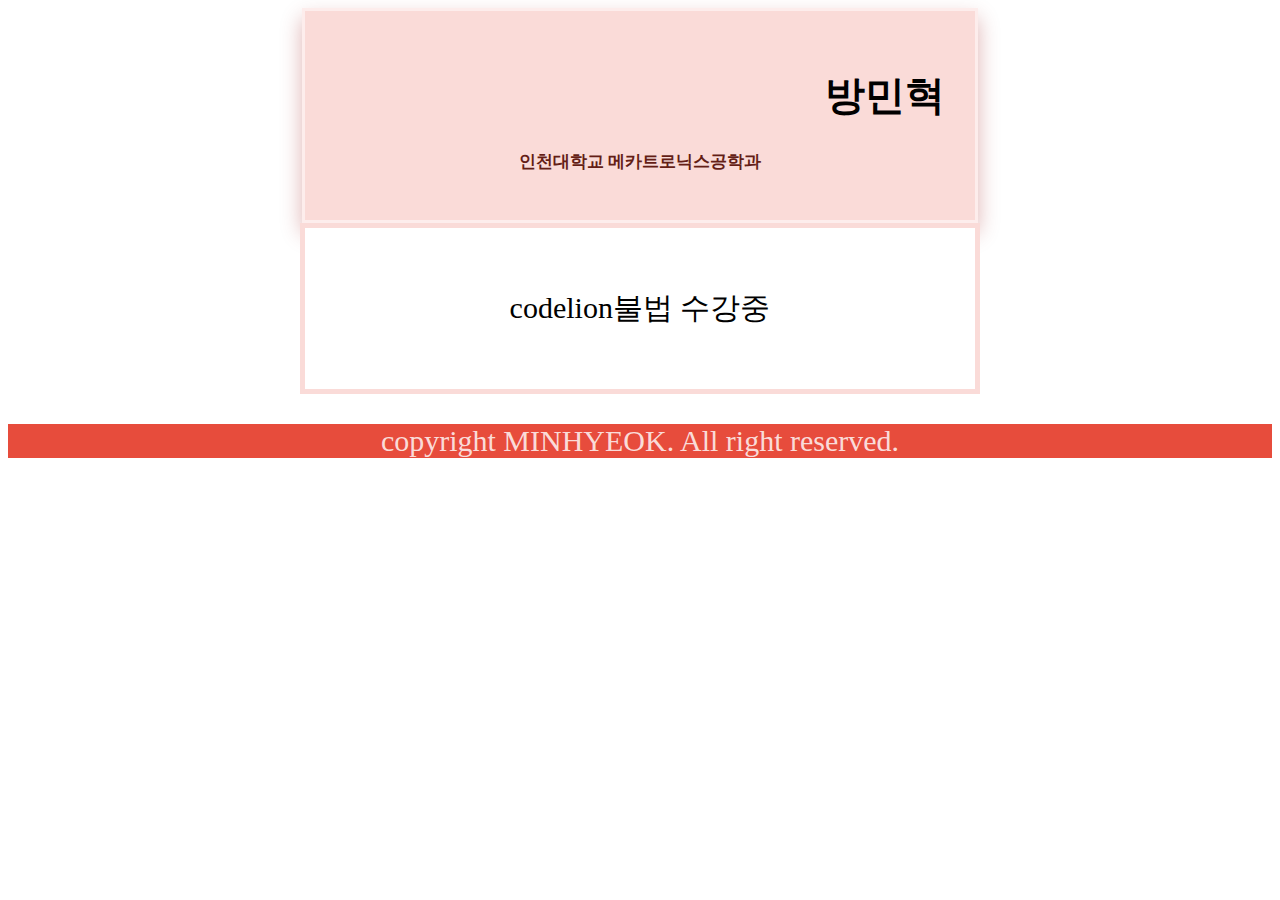
<file: index.html>
<!DOCTYPE html>
<html>
    <head>
        <title>방민혁의 이력서</title>
        <meta charset="UTF-8">
        <link rel="stylesheet" href="codelion.css">
    </head>
    <body>
        <div class="box1">
            <h1 class="heading">방민혁</h1>
            <p class="nameandcollege">인천대학교 메카트로닉스공학과</p>
        </div>
        <div class="box2">
            <p>codelion불법 수강중</p>
        </div>
        <footer>
            <p>copyright MINHYEOK. All right reserved.</p>
        </footer>
    </body>
</html>
</file>
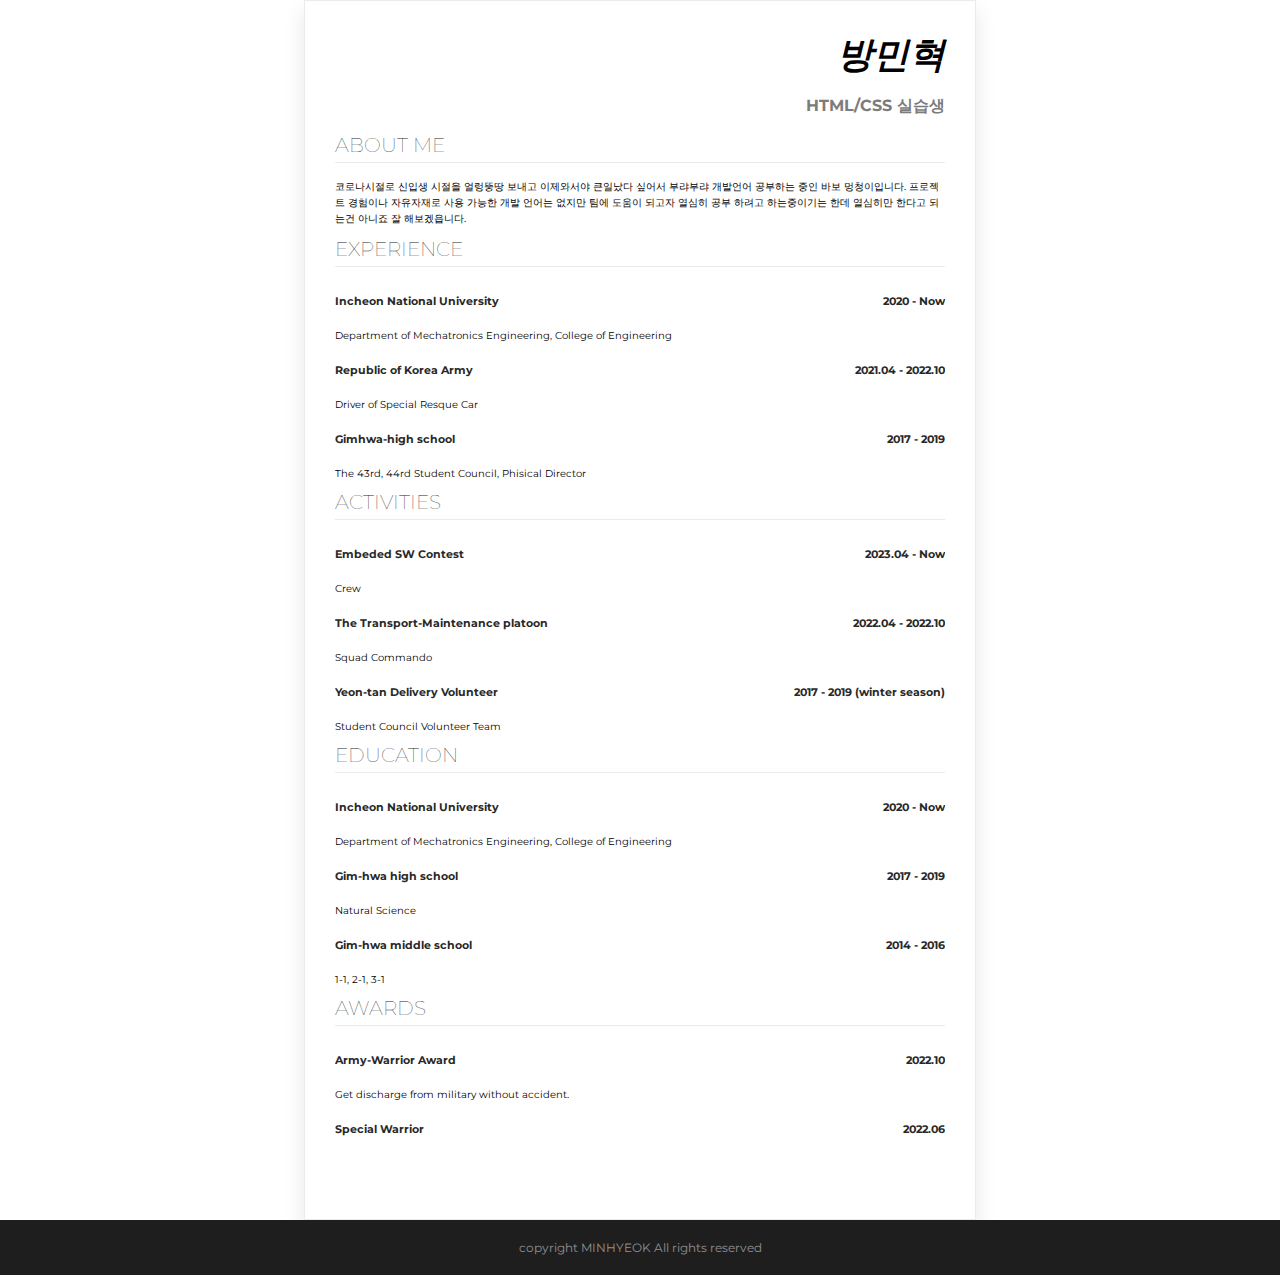
<file: Bang.html>
<!DOCTYPE html>
<html>
    <head>
        <meta charset="UTF-8">
        <title>방민혁의 이력서</title>
        <link rel="stylesheet" href="Bang.css"
    </head>
    <body>
        <div class="mainbox">
            <div class="titlebox">
                <h1>방민혁</h1>
                <p class="name-txt">HTML/CSS 실습생</p>
            </div>
            <section class="AboutMe">
                <h2>ABOUT ME</h2>
                <p class="about-me-txt">코로나시절로 신입생 시절을 얼렁뚱땅 보내고 이제와서야 큰일났다 싶어서 부랴부랴 개발언어 공부하는 중인 바보 멍청이입니다. 프로젝트 경험이나 자유자재로 사용 가능한 개발 언어는 없지만 팀에 도움이 되고자 열심히 공부 하려고 하는중이기는 한데 열심히만 한다고 되는건 아니죠 잘 해보겠읍니다.</p>
            </section>
            <section class="Experience">
                <h2>EXPERIENCE</h2>
                <div class="float-wrap">
                    <p class="title-txt">Incheon National University</p>
                    <p class="period-txt">2020 - Now</p>
                </div>
                <p class="explain-txt">Department of Mechatronics Engineering, College of Engineering</p>
                <div class="float-wrap">
                    <p class="title-txt">Republic of Korea Army</p>
                    <p class="period-txt">2021.04 - 2022.10</p>
                </div>
                <p class="explain-txt">Driver of Special Resque Car</p>
                <div class="float-wrap">
                    <p class="title-txt">Gimhwa-high school</p>
                    <p class="period-txt">2017 - 2019</p>
                </div>
                <p class="explain-txt">The 43rd, 44rd Student Council, Phisical Director</p>
            </section>
            <section class="Activities">
                <h2>ACTIVITIES</h2>
                <div class="float-wrap">
                    <p class="title-txt">Embeded SW Contest</p>
                    <p class="period-txt">2023.04 - Now</p>
                </div>
                <p class="explain-txt">Crew</p>
                <div class="float-wrap">
                    <p class="title-txt">The Transport-Maintenance platoon</p>
                    <p class="period-txt">2022.04 - 2022.10</p>
                </div>
                <p class="explain-txt">Squad Commando</p>
                <div class="float-wrap">
                    <p class="title-txt">Yeon-tan Delivery Volunteer</p>
                    <p class="period-txt">2017 - 2019 (winter season)</p>
                </div>
                <p class="explain-txt">Student Council Volunteer Team</p>
            </section>
            <section class="Education">
                <h2>EDUCATION</h2>
                <div class="float-wrap">
                    <p class="title-txt">Incheon National University</p>
                    <p class="period-txt">2020 - Now</p>
                </div>
                <p class="explain-txt">Department of Mechatronics Engineering, College of Engineering</p>
                <div class="float-wrap">
                    <p class="title-txt">Gim-hwa high school</p>
                    <p class="period-txt">2017 - 2019</p>
                </div>
                <p class="explain-txt">Natural Science</p>
                <div class="float-wrap">
                    <p class="title-txt">Gim-hwa middle school</p>
                    <p class="period-txt">2014 - 2016</p>
                </div>
                <p class="explain-txt">1-1, 2-1, 3-1</p>
            </section>
            <section class="Awards">
                <h2>AWARDS</h2>
                <div class="float-wrap">
                    <p class="title-txt">Army-Warrior Award</p>
                    <p class="period-txt">2022.10</p>
                </div>
                <p class="explain-txt">Get discharge from military without accident.</p>
                <div class="float-wrap">
                    <p class="title-txt">Special Warrior</p>
                    <p class="period-txt">2022.06</p>
                </div>
                <p class="explain-txt"></p>
                <div class="float-wrap">
                    <p class="title-txt"></p>
                    <p class="period-txt"></p>
                </div>
                <p class="explain-txt"></p>
            </section>
        </div>
        <footer>copyright MINHYEOK All rights reserved</footer>
    </body>
</html>
</file>
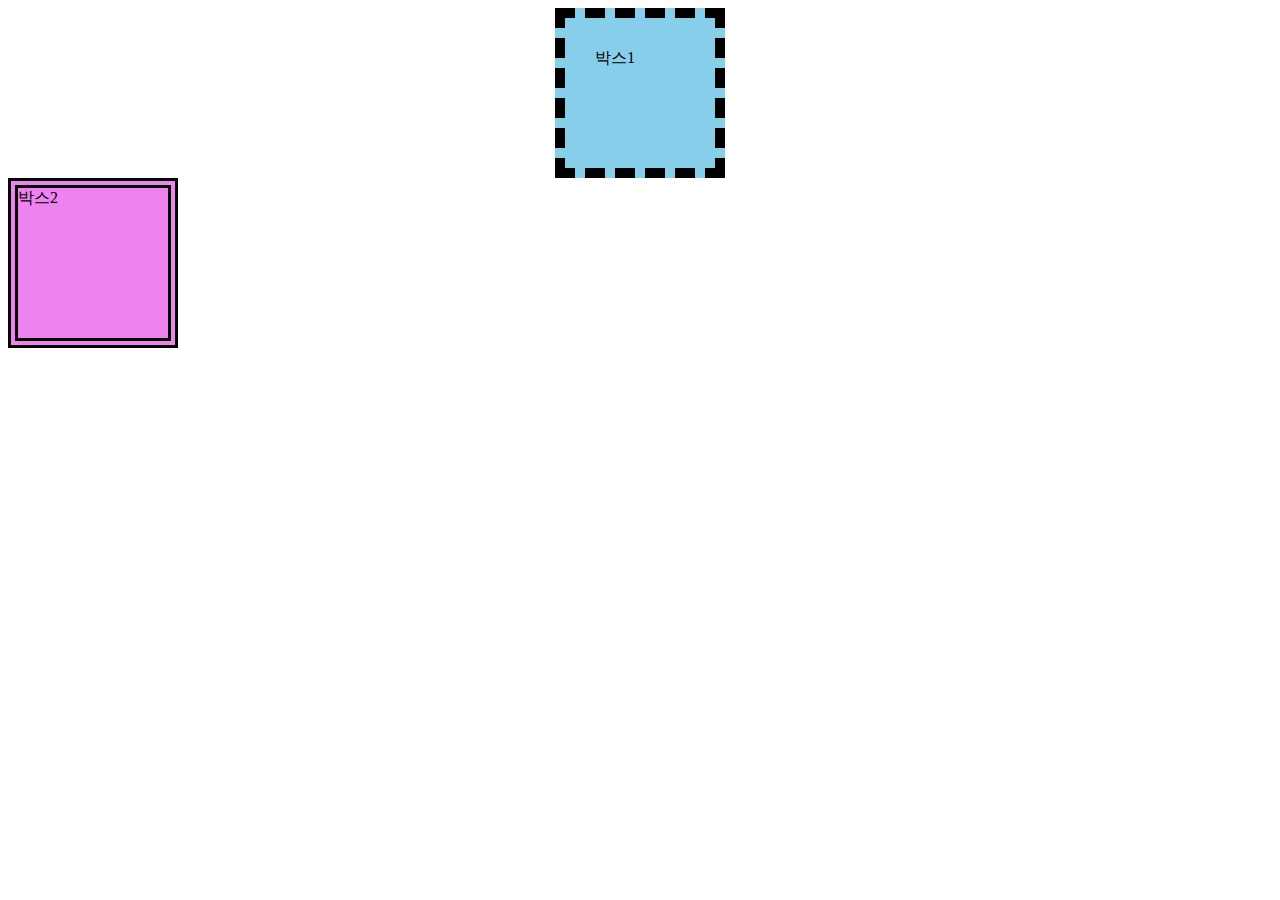
<file: box_model.html>
<!DOCTYPE html>
<html>
    <head>
        <meta charset="UTF-8">
        <link rel="stylesheet" href="box_model.css">
    </head>
    <body>
        <div class="box1">박스1</div>
        <div class="box2">박스2</div>
    </body>
</html>
</file>
<file: codelion.css>
.nameandcollege {
    font-size: 17px;
    color: #641E16;
    font-weight: bold;
}

.heading {
    font-size: 40px;
    text-align: right;
}
.box1 {
    background-color: #FADBD8;
    width: 610px;
    border: 3px solid #FDEDEC;
    margin-left: auto;
    margin-right: auto;
    padding: 30px;
    box-shadow: 0 10px 20px 0 rgba(150,0,0,0.3);
}
p {
    text-align: center;
    font-size: 30px;
}

.box2 {
    background-color: white;
    width: 610px;
    border: 5px solid #FADBD8 ;
    margin-left: auto;
    margin-right: auto;
    padding: 30px;
    text-align: center;
    font-size: 20px;
}

footer {
    text-align: 20px;
    color: #FADBD8;
    background-color: #E74C3C;
}
</file>
<file: Bang.css>
@import url('https://fonts.googleapis.com/css?family=Montserrat:100,200,300,400,500,600,700,800&display=swap');

* {
    font-family: 'Montserrat';
}
footer {
    background-color: #1e1e1e;
    padding: 20px;
    text-align: center;
    font-size: 12px;
    color: #919191;
}

body,h1,h2 {
    margin: 0px;
    padding: 0px;
}

body {
    min-width: fit-content;
}

h1 {
    font-weight: bold;
    font-size: 36px;
    font-style: italic;
}

h2 {
    font-size: 20px;
    color: #282828;
    font-weight: bold;
    margin-bottom: 16px;
    padding-bottom: 5px;
    border-bottom: 1px solid #ebebeb;
}

.mainbox {
    width: 610px;
    border: 1px solid #ebebeb;
    margin-left: auto;
    margin-right: auto;
    padding: 30px;
    box-shadow: 0 10px 20px 0 rgba(0,0,0,0.1);
}

.titlebox {
    text-align: right;
}

.name-txt {
    font-size:  16px;
    color: #7c7c7c;
    font-weight: bold;
}

.about-me-txt {
    font-size: 10px;
    line-height: 16px;
}

h2 {
    font-weight: lighter;
}

.float-wrap {
    overflow: hidden;
}

.title-txt {
    float: left;
    font-weight: bold;
    font-size: 11px;
    color: #282828;
}

.period-txt {
    float: right;
    font-weight: bold;
    font-size: 11px;
    color: #282828;
}

.explain-txt {
    font-size: 10px;
}
</file>
<file: box_model.css>
.box1 { 
    background-color: skyblue;
    width: 90px;
    height: 90px;
    border: 10px dashed black;
    padding: 30px;
    margin-left: auto;
    margin-right: auto;
}

.box2 {
    background-color: violet;
    width: 150px;
    height: 150px;
    border: 10px double black;
}
</file>
